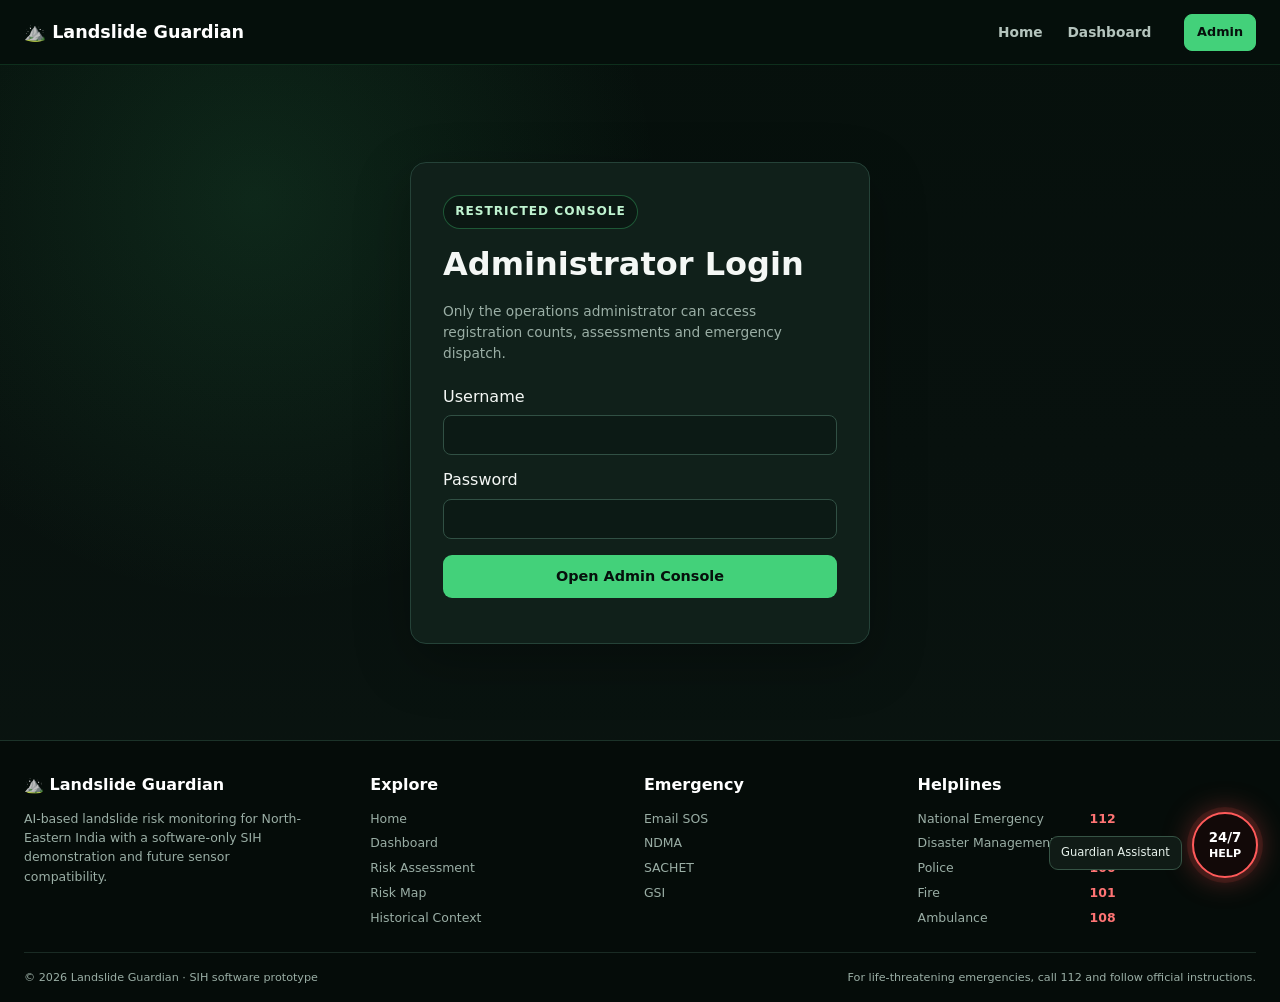
<file: frontend/admin-login.html>
<!DOCTYPE html>
<html lang="en">
<head>
  <meta charset="UTF-8">
  <meta name="viewport" content="width=device-width,initial-scale=1.0">
  <title>Admin Login — Landslide Guardian</title>
  <link rel="stylesheet" href="css/style.css">
</head>
<body>
  <nav class="navbar">
    <a href="index.html" class="nav-brand">⛰️ Landslide Guardian</a>
    <ul class="nav-links">
      <li><a href="index.html">Home</a></li>
      <li><a href="dashboard.html">Dashboard</a></li>
    </ul>
  </nav>

  <main class="login-shell">
    <div class="login-card">
      <span class="eyebrow">Restricted console</span>
      <h1>Administrator Login</h1>
      <p>Only the operations administrator can access registration counts, assessments and emergency dispatch.</p>

      <form id="adminForm">
        <label for="adminUser">Username
          <input id="adminUser" class="form-control" required style="margin:.35rem 0 .8rem" autocomplete="username">
        </label>
        <label for="adminPass">Password
          <input id="adminPass" class="form-control" type="password" required style="margin:.35rem 0 1rem" autocomplete="current-password">
        </label>
        <button type="submit" class="btn btn-primary" style="width:100%">Open Admin Console</button>
      </form>

      <div id="adminMsg" style="color:var(--red);font-size:.8rem;margin-top:.8rem"></div>
    </div>
  </main>

  <footer></footer>

  <script src="api.js"></script>
  <script src="ui.js"></script>
  <script>
    document.getElementById("adminForm").onsubmit = async (e) => {
      e.preventDefault();
      const adminMsg = document.getElementById("adminMsg");
      const adminUser = document.getElementById("adminUser");
      const adminPass = document.getElementById("adminPass");

      adminMsg.textContent = "Authenticating…";
      try {
        const r = await API.post("/admin/login", {
          username: adminUser.value,
          password: adminPass.value,
        });
        sessionStorage.setItem("lg_admin_token", r.token);
        location.replace("admin.html");
      } catch (err) {
        adminMsg.textContent = "Login failed. Check administrator credentials.";
      }
    };
  </script>
</body>
</html>
</file>
<file: frontend/css/style.css>
:root {
  --bg: #07100d;
  --surface: #0d1915;
  --surface-2: #13231d;
  --card: #10201a;
  --border: #254238;
  --text: #f4f7f5;
  --muted: #9aaea5;
  --green: #43d17a;
  --green-2: #1ea85b;
  --blue: #55b8ff;
  --yellow: #f2c94c;
  --orange: #ff8a3d;
  --red: #ff4d4d;
  --shadow: 0 18px 55px rgba(0, 0, 0, 0.28);
  --font: Inter, ui-sans-serif, system-ui, -apple-system, "Segoe UI",
    Roboto, Arial, sans-serif;
}


/* =========================================================
   GLOBAL
   ========================================================= */

* {
  box-sizing: border-box;
  margin: 0;
  padding: 0;
}

html {
  scroll-behavior: smooth;
}

body {
  font-family: var(--font);
  background:
    linear-gradient(
      180deg,
      #06100c 0%,
      #08110e 45%,
      #0a1511 100%
    );
  color: var(--text);
  line-height: 1.55;
  min-height: 100vh;
  display: flex;
  flex-direction: column;
}

a {
  color: inherit;
}


/* =========================================================
   NAVBAR
   ========================================================= */

.navbar {
  background: rgba(6, 16, 12, 0.9);
  backdrop-filter: blur(16px);
  border-bottom: 1px solid rgba(67, 209, 122, 0.16);
  padding: 0.85rem 1.5rem;
  display: flex;
  align-items: center;
  gap: 1rem;
  position: sticky;
  top: 0;
  z-index: 1000;
}

.nav-brand {
  display: flex;
  align-items: center;
  gap: 0.55rem;
  font-size: 1.1rem;
  font-weight: 800;
  color: #fff;
  text-decoration: none;
  white-space: nowrap;
}

.nav-brand .brand-mark {
  color: var(--green);
}

.nav-links {
  display: flex;
  gap: 0.25rem;
  list-style: none;
  margin-left: auto;
  flex-wrap: wrap;
  justify-content: flex-end;
}

.nav-links a {
  color: #b4c4bd;
  text-decoration: none;
  font-size: 0.86rem;
  font-weight: 600;
  padding: 0.45rem 0.65rem;
  border-radius: 8px;
  transition: 0.2s;
}

.nav-links a:hover,
.nav-links a.active {
  color: #fff;
  background: rgba(67, 209, 122, 0.11);
}

.nav-actions {
  display: flex;
  gap: 0.45rem;
  margin-left: 0.4rem;
}

.nav-login,
.nav-admin {
  padding: 0.48rem 0.75rem;
  border-radius: 8px;
  text-decoration: none;
  font-size: 0.8rem;
  font-weight: 700;
  border: 1px solid var(--green);
}

.nav-login {
  color: #dff8e8;
}

.nav-admin {
  background: var(--green);
  color: #06100c;
}

.api-status-badge {
  font-size: 0.7rem;
  padding: 0.28rem 0.55rem;
  border-radius: 999px;
  background: #10261c;
  color: var(--green);
  border: 1px solid #285f43;
}


/* =========================================================
   MAIN CONTAINER
   ========================================================= */

.container {
  max-width: 1280px;
  margin: 0 auto;
  padding: 1.5rem;
  width: 100%;
  flex: 1;
}


/* =========================================================
   HERO / BACKGROUND IMAGE
   ========================================================= */

.hero {
  position: relative;
  min-height: 650px;
  display: flex;
  align-items: center;
  overflow: hidden;

  /*
    BACKGROUND IMAGE

    Put your selected image here:

    frontend/assets/landslide-hero.jpg
  */

  background-image:
    linear-gradient(
      90deg,
      rgba(4, 11, 8, 0.92) 0%,
      rgba(4, 11, 8, 0.66) 45%,
      rgba(4, 11, 8, 0.35) 100%
    ),
    linear-gradient(
      180deg,
      rgba(4, 11, 8, 0.12),
      rgba(4, 11, 8, 0.88)
    ),
    url("../assets/landslide-hero.jpg");

  background-size: cover;
  background-position: center center;
  background-repeat: no-repeat;
}


/*
   Adds a dark fade at the bottom of the hero.
   This keeps the transition into the next section smooth.
*/

.hero::after {
  content: "";
  position: absolute;
  inset: auto 0 0;
  height: 120px;
  background: linear-gradient(
    transparent,
    #08110e
  );
  pointer-events: none;
}

.hero-inner {
  position: relative;
  z-index: 2;
  max-width: 1280px;
  width: 100%;
  margin: auto;
  padding: 5rem 1.5rem 7rem;
}

.eyebrow {
  display: inline-flex;
  align-items: center;
  gap: 0.45rem;
  padding: 0.4rem 0.7rem;
  border: 1px solid rgba(67, 209, 122, 0.35);
  background: rgba(7, 16, 13, 0.5);
  border-radius: 999px;
  color: #bff3d0;
  font-size: 0.76rem;
  font-weight: 700;
  text-transform: uppercase;
  letter-spacing: 0.08em;
}

.hero h1 {
  font-size: clamp(2.5rem, 6vw, 5rem);
  line-height: 1.02;
  max-width: 780px;
  margin: 1.1rem 0;
  color: #fff;
  letter-spacing: -0.04em;
}

.hero h1 span {
  color: var(--green);
}

.hero p {
  max-width: 650px;
  color: #d1ddd7;
  font-size: 1.05rem;
  margin-bottom: 1.6rem;
}

.hero-grid {
  display: grid;
  grid-template-columns: 1.4fr 0.6fr;
  gap: 2rem;
  align-items: center;
}

.hero-alert {
  justify-self: end;
  width: min(350px, 100%);
  background: rgba(7, 15, 12, 0.78);
  backdrop-filter: blur(12px);
  border: 1px solid rgba(255, 77, 77, 0.32);
  border-radius: 16px;
  padding: 1.2rem;
  box-shadow: var(--shadow);
}

.hero-alert .live {
  color: #ff7b7b;
  font-size: 0.72rem;
  font-weight: 800;
  text-transform: uppercase;
}

.hero-alert h3 {
  margin: 0.5rem 0;
  color: #ff6565;
}

.hero-alert p {
  font-size: 0.84rem;
  margin: 0;
  color: #c8d2ce;
}


/* =========================================================
   BUTTONS
   ========================================================= */

.btn-group {
  display: flex;
  gap: 0.7rem;
  justify-content: flex-start;
  flex-wrap: wrap;
}

.btn {
  display: inline-flex;
  align-items: center;
  justify-content: center;
  gap: 0.5rem;
  padding: 0.78rem 1.05rem;
  border-radius: 9px;
  font-size: 0.9rem;
  font-weight: 750;
  cursor: pointer;
  text-decoration: none;
  border: 1px solid transparent;
  transition:
    transform 0.15s,
    background 0.2s,
    border 0.2s;
}

.btn:hover {
  transform: translateY(-1px);
}

.btn:active {
  transform: scale(0.98);
}

.btn-primary {
  background: var(--green);
  color: #06100c;
}

.btn-primary:hover {
  background: #65df92;
}

.btn-secondary {
  background: rgba(8, 18, 14, 0.55);
  color: #fff;
  border-color: #577066;
}

.btn-secondary:hover {
  background: #172821;
}

.btn-danger {
  background: var(--red);
  color: #fff;
}

.btn-danger:hover {
  background: #e23d3d;
}


/* =========================================================
   STAT STRIP
   ========================================================= */

.stat-strip {
  position: relative;
  z-index: 5;
  max-width: 1120px;
  margin: -55px auto 2.5rem;
  padding: 1rem;
  display: grid;
  grid-template-columns: repeat(4, 1fr);
  gap: 1px;
  background: rgba(67, 209, 122, 0.14);
  border: 1px solid rgba(67, 209, 122, 0.18);
  border-radius: 16px;
  box-shadow: var(--shadow);
  overflow: hidden;
}

.stat {
  background: rgba(12, 29, 22, 0.96);
  padding: 1rem 1.2rem;
}

.stat strong {
  display: block;
  font-size: 1.65rem;
  color: var(--green);
}

.stat span {
  font-size: 0.78rem;
  color: var(--muted);
}


/* =========================================================
   SECTIONS
   ========================================================= */

.section {
  padding: 2.5rem 0;
}

.section-kicker {
  color: var(--green);
  font-size: 0.74rem;
  font-weight: 800;
  text-transform: uppercase;
  letter-spacing: 0.12em;
}

.section-title {
  font-size: clamp(1.6rem, 3vw, 2.4rem);
  margin: 0.35rem 0 0.55rem;
}

.section-copy {
  color: var(--muted);
  max-width: 720px;
}


/* =========================================================
   GRIDS
   ========================================================= */

.grid-2 {
  display: grid;
  grid-template-columns: repeat(2, minmax(0, 1fr));
  gap: 1.25rem;
}

.grid-3 {
  display: grid;
  grid-template-columns: repeat(3, minmax(0, 1fr));
  gap: 1.25rem;
}

.grid-4 {
  display: grid;
  grid-template-columns: repeat(4, minmax(0, 1fr));
  gap: 1rem;
}


/* =========================================================
   CARDS
   ========================================================= */

.card {
  background:
    linear-gradient(
      145deg,
      rgba(18, 36, 29, 0.96),
      rgba(10, 24, 18, 0.96)
    );
  border: 1px solid var(--border);
  border-radius: 14px;
  padding: 1.25rem;
  box-shadow: 0 8px 28px rgba(0, 0, 0, 0.12);
}

.card:hover {
  border-color: #35634e;
}

.card-header {
  display: flex;
  justify-content: space-between;
  align-items: center;
  gap: 1rem;
  margin-bottom: 1rem;
}

.card-title {
  font-size: 1rem;
  font-weight: 750;
  color: #dfe9e4;
}


/* =========================================================
   FEATURE CARDS
   ========================================================= */

.feature-card {
  min-height: 190px;
  padding: 1.35rem;
  position: relative;
  overflow: hidden;
}

.feature-icon {
  font-size: 1.7rem;
  margin-bottom: 1rem;
}

.feature-card h3 {
  font-size: 1rem;
  margin-bottom: 0.4rem;
}

.feature-card p {
  font-size: 0.82rem;
  color: var(--muted);
}


/* =========================================================
   HISTORICAL LANDSLIDE CARDS
   ========================================================= */

/*
   This is the image container.

   Your JavaScript should create:

   <div class="event-img">
       <img src="assets/historical-1.jpg">
   </div>
*/

.event-card {
  overflow: hidden;
  padding: 0;
}


/*
   Image area
*/

.event-img {
  width: 100%;
  height: 180px;

  overflow: hidden;
  position: relative;

  background:
    linear-gradient(
      135deg,
      #233b30,
      #0e1a15
    );

  display: block;
}


/*
   Actual historical photograph
*/

.event-img img {
  width: 100%;
  height: 100%;

  object-fit: cover;
  object-position: center;

  display: block;

  transition:
    transform 0.35s ease,
    filter 0.35s ease;
}


/*
   Dark overlay over historical images.

   This makes white text easier to read if
   you decide to put text over the image.
*/

.event-img::after {
  content: "";

  position: absolute;
  inset: 0;

  background:
    linear-gradient(
      180deg,
      rgba(0, 0, 0, 0.05),
      rgba(0, 0, 0, 0.35)
    );

  pointer-events: none;
}


/*
   Image zoom when hovering over the card
*/

.event-card:hover .event-img img {
  transform: scale(1.06);
  filter: brightness(1.05);
}

.event-body {
  padding: 1rem;
}

.event-body h3 {
  font-size: 0.95rem;
}

.event-body p {
  font-size: 0.8rem;
  color: var(--muted);
  margin: 0.35rem 0;
}

.event-meta {
  color: var(--green);
  font-size: 0.72rem;
  font-weight: 700;
}

.event-source {
  font-size: 0.68rem;
  color: #70877d;
}


/* =========================================================
   METRIC CARDS
   ========================================================= */

.metric-card {
  background: var(--surface-2);
  border: 1px solid var(--border);
  border-radius: 12px;
  padding: 1rem;

  display: flex;
  flex-direction: column;
  gap: 0.2rem;
}

.metric-label {
  font-size: 0.72rem;
  color: var(--muted);
  text-transform: uppercase;
  letter-spacing: 0.06em;
}

.metric-val {
  font-size: 1.45rem;
  font-weight: 800;
}

.metric-source {
  font-size: 0.68rem;
  color: var(--green);
}


/* =========================================================
   RISK BADGES
   ========================================================= */

.badge {
  display: inline-block;
  padding: 0.28rem 0.58rem;
  border-radius: 999px;
  font-size: 0.7rem;
  font-weight: 800;
  text-transform: uppercase;
}

.badge-low {
  background: rgba(67, 209, 122, 0.12);
  color: var(--green);
  border: 1px solid #2d8d55;
}

.badge-moderate {
  background: rgba(242, 201, 76, 0.12);
  color: var(--yellow);
  border: 1px solid #927a29;
}

.badge-high {
  background: rgba(255, 138, 61, 0.12);
  color: var(--orange);
  border: 1px solid #9c5229;
}

.badge-critical {
  background: rgba(255, 77, 77, 0.12);
  color: #ff7070;
  border: 1px solid #a73e3e;
}


/* =========================================================
   RISK BANNER
   ========================================================= */

.risk-banner {
  display: flex;
  align-items: center;
  justify-content: space-between;

  padding: 1.25rem;
  border-radius: 14px;
  border: 1px solid var(--border);
  margin-bottom: 1.5rem;

  background:
    linear-gradient(
      110deg,
      #10231b,
      #121b18
    );
}

.risk-banner-score {
  font-size: 2.75rem;
  font-weight: 850;
}


/* =========================================================
   FACTOR PILLS
   ========================================================= */

.factor-pill {
  display: flex;
  justify-content: space-between;
  align-items: center;

  background: var(--surface-2);

  padding: 0.65rem 0.8rem;

  border-radius: 8px;

  margin-bottom: 0.5rem;

  font-size: 0.82rem;

  border: 1px solid #213c31;
}


/* =========================================================
   FORMS
   ========================================================= */

input,
select,
button {
  font-family: inherit;
}

.form-control {
  width: 100%;

  padding: 0.7rem 0.85rem;

  background: #0c1a15;

  border: 1px solid #315044;

  border-radius: 8px;

  color: #fff;

  font-size: 0.88rem;

  outline: none;
}

.form-control:focus {
  border-color: var(--green);

  box-shadow:
    0 0 0 3px rgba(67, 209, 122, 0.1);
}


/* =========================================================
   CHIPS
   ========================================================= */

.chip-container {
  display: flex;
  flex-wrap: wrap;
  gap: 0.5rem;
  margin-top: 0.75rem;
}

.chip {
  background: #10231b;
  border: 1px solid #2d4b3e;
  color: #bcd0c6;

  padding: 0.42rem 0.75rem;

  border-radius: 999px;

  font-size: 0.78rem;

  cursor: pointer;

  text-decoration: none;

  transition: 0.2s;
}

.chip:hover,
.chip.active {
  background: var(--green);
  color: #07100d;
  font-weight: 700;
}


/* =========================================================
   SOS
   ========================================================= */

.sos-box {
  background:
    linear-gradient(
      135deg,
      rgba(255, 77, 77, 0.13),
      rgba(7, 16, 13, 0.9)
    );

  border: 1px solid #8e3737;

  border-radius: 12px;

  padding: 1.25rem;

  margin-top: 1.5rem;
}


/* =========================================================
   PHONE MOCKUP
   ========================================================= */

.phone-mockup {
  background: #020605;
  border: 3px solid #30473d;
  border-radius: 20px;
  padding: 1rem;
  max-width: 380px;
  margin: 1rem auto;

  box-shadow:
    0 10px 25px rgba(0, 0, 0, 0.5);
}

.phone-header {
  font-size: 0.68rem;
  color: #647b70;
  text-align: center;
  margin-bottom: 0.75rem;
}

.sms-bubble {
  background: #11221b;
  border-left: 4px solid var(--red);
  padding: 0.75rem;
  border-radius: 8px;
  font-size: 0.82rem;
}


/* =========================================================
   TABLE
   ========================================================= */

.table-wrap {
  overflow-x: auto;
}

.data-table {
  width: 100%;
  border-collapse: collapse;
  font-size: 0.82rem;
}

.data-table th,
.data-table td {
  padding: 0.75rem;
  border-bottom: 1px solid #21382e;
  text-align: left;
}

.data-table th {
  color: var(--green);
  font-size: 0.72rem;
  text-transform: uppercase;
}

.data-table td {
  color: #c6d3cd;
}


/* =========================================================
   FOOTER
   ========================================================= */

footer {
  background: #050c09;
  border-top: 1px solid #1c3329;
  padding: 2rem 1.5rem 1rem;
  color: var(--muted);
  margin-top: auto;
}

.footer-grid {
  max-width: 1280px;
  margin: auto;

  display: grid;
  grid-template-columns:
    1.3fr 1fr 1fr 1.4fr;

  gap: 2rem;
}

.footer-title {
  color: #fff;
  font-weight: 800;
  margin-bottom: 0.65rem;
}

.footer-links {
  list-style: none;
  display: grid;
  gap: 0.35rem;
  font-size: 0.78rem;
}

.footer-links a {
  text-decoration: none;
  color: var(--muted);
}

.footer-links a:hover {
  color: var(--green);
}

.helpline-list {
  display: grid;
  grid-template-columns: 1fr 1fr;
  gap: 0.35rem;
  font-size: 0.78rem;
}

.helpline-list strong {
  color: #ff7474;
}

.footer-bottom {
  max-width: 1280px;
  margin: 1.5rem auto 0;

  padding-top: 1rem;

  border-top: 1px solid #1a2b24;

  display: flex;
  justify-content: space-between;

  font-size: 0.7rem;
}


/* =========================================================
   FLOATING ASSISTANT
   ========================================================= */

.floating-assist {
  position: fixed;
  right: 22px;
  bottom: 22px;
  z-index: 2000;
}

.assist-button {
  width: 66px;
  height: 66px;

  border-radius: 50%;

  border: 2px solid #ff5a5a;

  background: #120908;

  color: #fff;

  box-shadow:
    0 0 0 5px rgba(255, 77, 77, 0.12),
    0 0 30px rgba(255, 77, 77, 0.42);

  font-weight: 900;

  cursor: pointer;

  animation: assistPulse 1.7s infinite;
}

.assist-label {
  position: absolute;

  right: 76px;
  bottom: 8px;

  background: #101b16;

  border: 1px solid #365445;

  color: #e6f1eb;

  padding: 0.45rem 0.7rem;

  border-radius: 9px;

  white-space: nowrap;

  font-size: 0.72rem;
}

.assist-panel {
  position: absolute;

  right: 0;
  bottom: 78px;

  width: 320px;

  background: #0b1712;

  border: 1px solid #365445;

  border-radius: 15px;

  box-shadow: var(--shadow);

  overflow: hidden;

  display: none;
}

.assist-panel.open {
  display: block;
}

.assist-head {
  padding: 0.8rem 1rem;

  background: #11241b;

  display: flex;

  justify-content: space-between;
}

.assist-messages {
  height: 240px;
  overflow: auto;
  padding: 0.8rem;
}

.msg {
  padding: 0.55rem 0.7rem;

  border-radius: 10px;

  margin-bottom: 0.55rem;

  font-size: 0.78rem;

  max-width: 90%;
}

.msg.bot {
  background: #15271f;
  color: #d9e8e0;
}

.msg.user {
  background: #1b633c;
  margin-left: auto;
}

.assist-form {
  display: flex;

  padding: 0.6rem;

  border-top: 1px solid #284238;

  gap: 0.4rem;
}

.assist-form input {
  min-width: 0;
}

.assist-form button {
  padding: 0.55rem 0.7rem;

  background: var(--green);

  border: 0;

  border-radius: 8px;
}


/* =========================================================
   ASSISTANT ANIMATION
   ========================================================= */

@keyframes assistPulse {
  0%,
  100% {
    transform: scale(1);

    box-shadow:
      0 0 0 5px rgba(255, 77, 77, 0.12),
      0 0 25px rgba(255, 77, 77, 0.32);
  }

  50% {
    transform: scale(1.07);

    box-shadow:
      0 0 0 10px rgba(255, 77, 77, 0.05),
      0 0 36px rgba(255, 77, 77, 0.52);
  }
}


/* =========================================================
   LOGIN
   ========================================================= */

.login-shell {
  min-height: calc(100vh - 80px);

  display: grid;

  place-items: center;

  padding: 2rem;

  background:
    radial-gradient(
      circle at 20% 20%,
      rgba(67, 209, 122, 0.12),
      transparent 35%
    );
}

.login-card {
  width: min(440px, 100%);

  background: rgba(13, 25, 21, 0.94);

  border: 1px solid #315044;

  border-radius: 18px;

  padding: 1.6rem;

  box-shadow: var(--shadow);
}

.login-card h1 {
  margin: 0.3rem 0 0.4rem;
}

.login-card p {
  color: var(--muted);

  font-size: 0.82rem;

  margin-bottom: 1.2rem;
}

.role-switch {
  display: grid;

  grid-template-columns: 1fr 1fr;

  gap: 0.5rem;

  margin-bottom: 1rem;
}

.role-switch button {
  background: #0e1c16;

  border: 1px solid #315044;

  color: #bcd0c6;

  padding: 0.6rem;

  border-radius: 8px;

  cursor: pointer;
}

.role-switch button.active {
  background: rgba(67, 209, 122, 0.15);

  color: var(--green);

  border-color: var(--green);
}


/* =========================================================
   ADMIN
   ========================================================= */

.admin-grid {
  display: grid;

  grid-template-columns: 240px 1fr;

  gap: 1rem;
}

.admin-side {
  position: sticky;

  top: 95px;

  height: max-content;
}

.admin-side a {
  display: block;

  text-decoration: none;

  padding: 0.65rem 0.75rem;

  border-radius: 8px;

  color: var(--muted);

  margin-bottom: 0.25rem;
}

.admin-side a.active,
.admin-side a:hover {
  background: #12251c;
  color: #fff;
}

.admin-kpi {
  font-size: 1.8rem;
  font-weight: 850;
}

.empty {
  padding: 1.5rem;

  text-align: center;

  color: var(--muted);
}


/* =========================================================
   RESPONSIVE — TABLET
   ========================================================= */

@media (max-width: 1000px) {

  .nav-links {
    display: none;
  }

  .hero-grid {
    grid-template-columns: 1fr;
  }

  .hero-alert {
    justify-self: start;
  }

  .grid-4 {
    grid-template-columns: repeat(2, 1fr);
  }

  .footer-grid {
    grid-template-columns: repeat(2, 1fr);
  }

  .admin-grid {
    grid-template-columns: 1fr;
  }

  .admin-side {
    position: static;
  }
}


/* =========================================================
   RESPONSIVE — MOBILE
   ========================================================= */

@media (max-width: 700px) {

  .container {
    padding: 1rem;
  }

  .hero {
    min-height: 600px;

    background-position:
      center center;
  }

  .hero-inner {
    padding: 4rem 1rem 6rem;
  }

  .hero h1 {
    font-size: 2.6rem;
  }

  .stat-strip {
    grid-template-columns: repeat(2, 1fr);

    margin:
      -35px
      1rem
      1rem;
  }

  .grid-2,
  .grid-3,
  .grid-4 {
    grid-template-columns: 1fr;
  }

  .navbar {
    padding: 0.75rem 1rem;
  }

  .nav-actions {
    margin-left: auto;
  }

  .nav-admin {
    display: none;
  }

  .assist-panel {
    width:
      min(
        320px,
        calc(100vw - 28px)
      );

    right: -5px;
  }

  .assist-label {
    display: none;
  }

  .footer-grid {
    grid-template-columns: 1fr;
  }

  .footer-bottom {
    display: block;
  }

  .footer-bottom span {
    display: block;

    margin-top: 0.4rem;
  }

  .risk-banner {
    align-items: flex-start;

    gap: 1rem;
  }

  .risk-banner-score {
    font-size: 2.1rem;
  }

  /*
     Smaller historical images on phones
  */

  .event-img {
    height: 210px;
  }
}


/* SIH 2.1 additions */
.admin-kpi{display:block;font-size:2rem;font-weight:850;color:var(--green);margin:.15rem 0}
.weather-grid{display:grid;grid-template-columns:repeat(2,minmax(0,1fr));gap:1rem}
.weather-card{overflow:hidden}
.weather-current{font-size:.76rem;color:var(--muted);margin-top:.2rem}
.weather-days{display:grid;grid-template-columns:repeat(7,minmax(65px,1fr));gap:.45rem;overflow-x:auto}
.weather-day{background:var(--surface-2);border:1px solid var(--border);border-radius:9px;padding:.55rem .4rem;text-align:center;display:grid;gap:.15rem}
.weather-day strong{font-size:.68rem;color:var(--muted)}
.weather-day span{font-size:1.15rem}
.weather-day b{font-size:.8rem}
.weather-day small{font-size:.58rem;color:var(--muted)}
.criteria-grid{display:grid;grid-template-columns:repeat(4,minmax(0,1fr));gap:.75rem}
.factor-list{display:grid;gap:.4rem}
.empty{padding:1rem;border:1px dashed var(--border);border-radius:10px;color:var(--muted);font-size:.82rem}
.login-shell{min-height:75vh;display:grid;place-items:center;padding:2rem}
.login-card{width:min(460px,100%);background:var(--card);border:1px solid var(--border);border-radius:16px;padding:2rem;box-shadow:var(--shadow)}
.login-card h1{margin:.7rem 0;font-size:2rem}
.login-card p{color:var(--muted);font-size:.86rem;margin-bottom:1.25rem}
textarea.form-control{resize:vertical}
@media(max-width:900px){.weather-grid,.criteria-grid{grid-template-columns:1fr}.weather-days{grid-template-columns:repeat(7,85px)}.slope-watch-grid{grid-template-columns:repeat(2,minmax(0,1fr))!important}}
@media(max-width:700px){.grid-2,.grid-3,.grid-4{grid-template-columns:1fr}.nav-links{display:none}.hero-grid{grid-template-columns:1fr}.hero-alert{justify-self:start}.stat-strip{grid-template-columns:repeat(2,1fr)}.slope-watch-grid{grid-template-columns:1fr!important}}

/* NER Regional Live Weather & Slope Watch Hub Styles */
.slope-watch-grid{display:grid;grid-template-columns:repeat(4,minmax(0,1fr));gap:1rem}
.slope-card{background:var(--card);border:1px solid var(--border);border-radius:14px;padding:1.15rem;display:flex;flex-direction:column;justify-content:space-between;transition:transform .2s ease,border-color .2s ease;box-shadow:0 6px 20px rgba(0,0,0,.2)}
.slope-card:hover{transform:translateY(-3px);border-color:var(--green)}
.slope-card-header{display:flex;justify-content:space-between;align-items:flex-start;margin-bottom:.75rem}
.slope-state-title{font-size:1.05rem;font-weight:750;color:#fff;display:block}
.slope-corridor-sub{font-size:.74rem;color:var(--muted);display:block;margin-top:.15rem}
.telemetry-strip{display:grid;grid-template-columns:repeat(2,1fr);gap:.45rem;background:rgba(255,255,255,.025);border:1px solid rgba(255,255,255,.05);border-radius:9px;padding:.55rem;margin-bottom:.75rem}
.telemetry-item{display:flex;flex-direction:column;gap:.1rem}
.telemetry-label{font-size:.65rem;color:var(--muted);text-transform:uppercase;letter-spacing:.03em}
.telemetry-val{font-size:.84rem;font-weight:700;color:var(--text)}
.ml-meter-box{margin-top:.2rem;margin-bottom:.85rem}
.ml-meter-head{display:flex;justify-content:space-between;align-items:center;font-size:.76rem;margin-bottom:.35rem}
.ml-meter-head strong{color:#fff}
.meter-track{height:8px;background:#182821;border-radius:999px;overflow:hidden;position:relative;border:1px solid rgba(255,255,255,.06)}
.meter-fill{height:100%;border-radius:999px;transition:width .6s cubic-bezier(.4,0,.2,1)}
.meter-fill-low{background:linear-gradient(90deg,#1ea85b,#43d17a)}
.meter-fill-moderate{background:linear-gradient(90deg,#e5a93c,#f2c94c)}
.meter-fill-high{background:linear-gradient(90deg,#e86c28,#ff8a3d)}
.meter-fill-critical{background:linear-gradient(90deg,#d12f2f,#ff4d4d)}
.slope-subinfo{display:flex;justify-content:space-between;font-size:.68rem;color:var(--muted);margin-top:.35rem}
</file>
